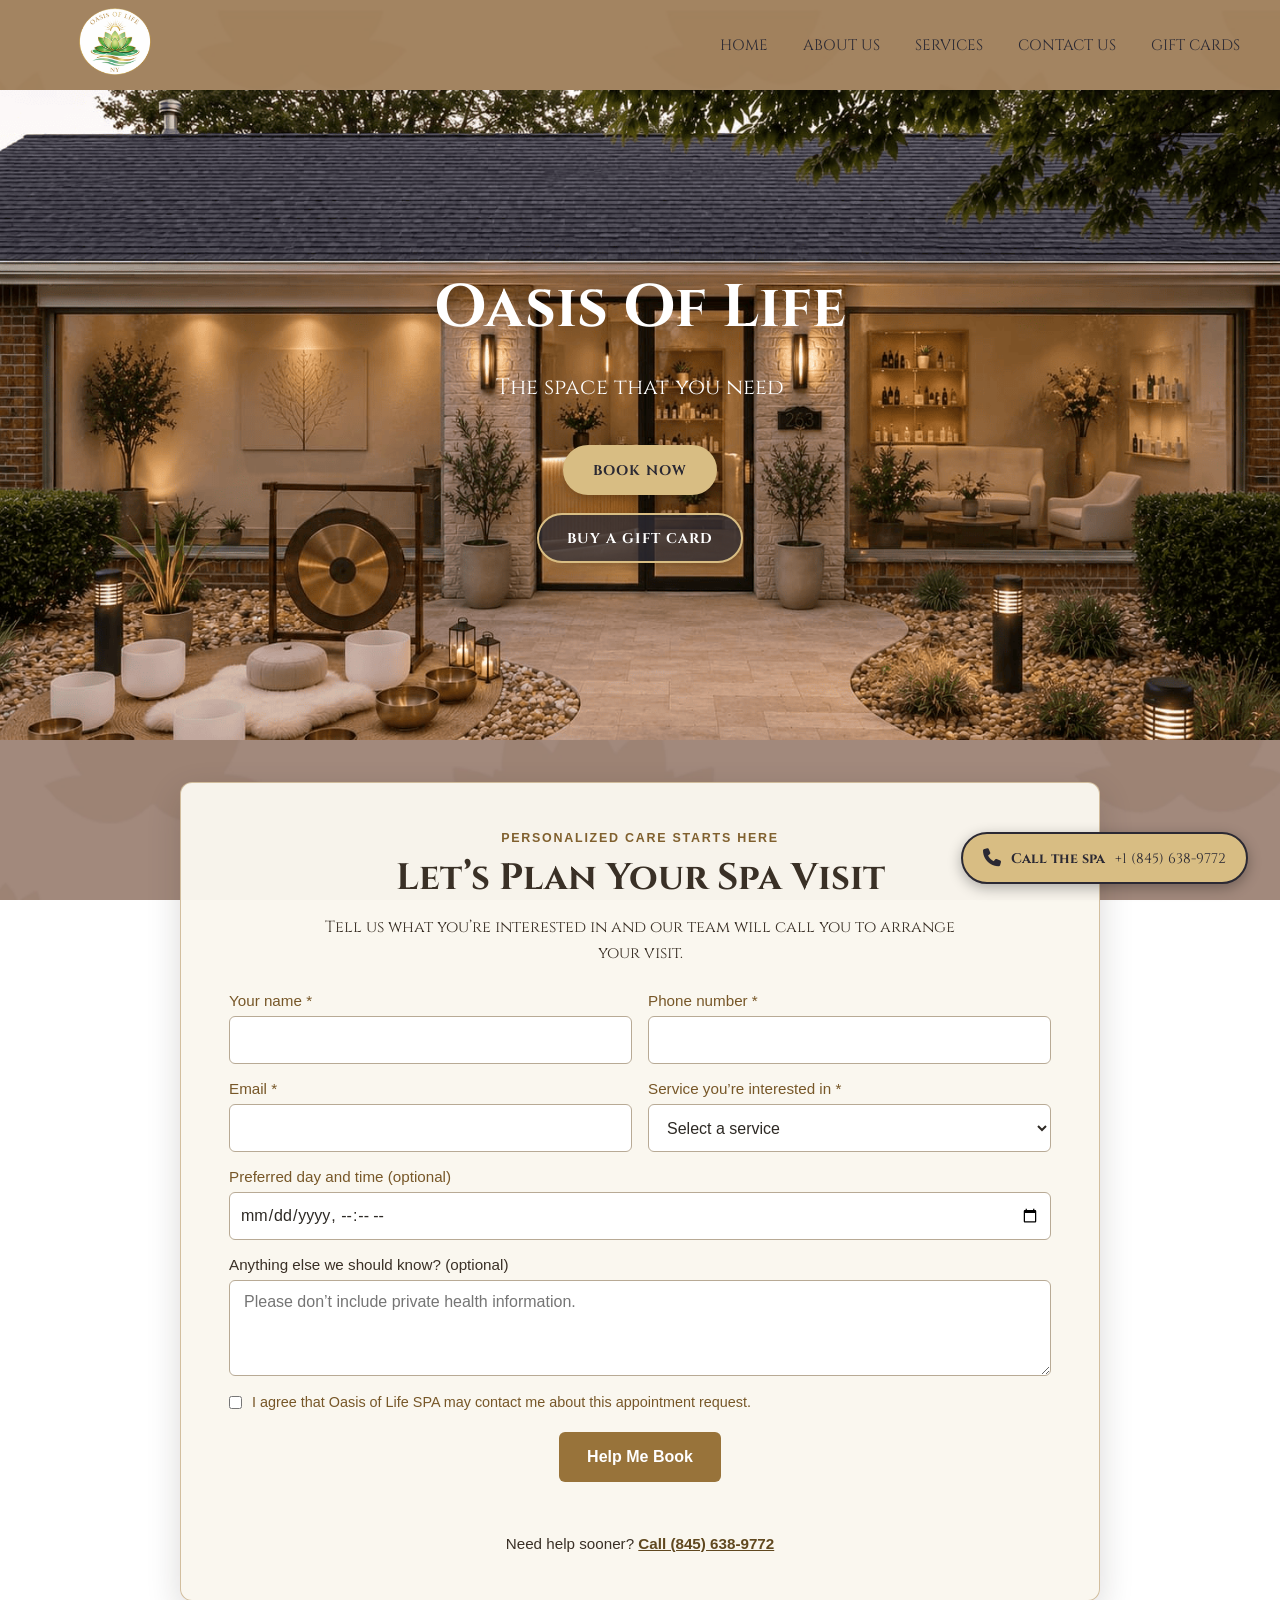
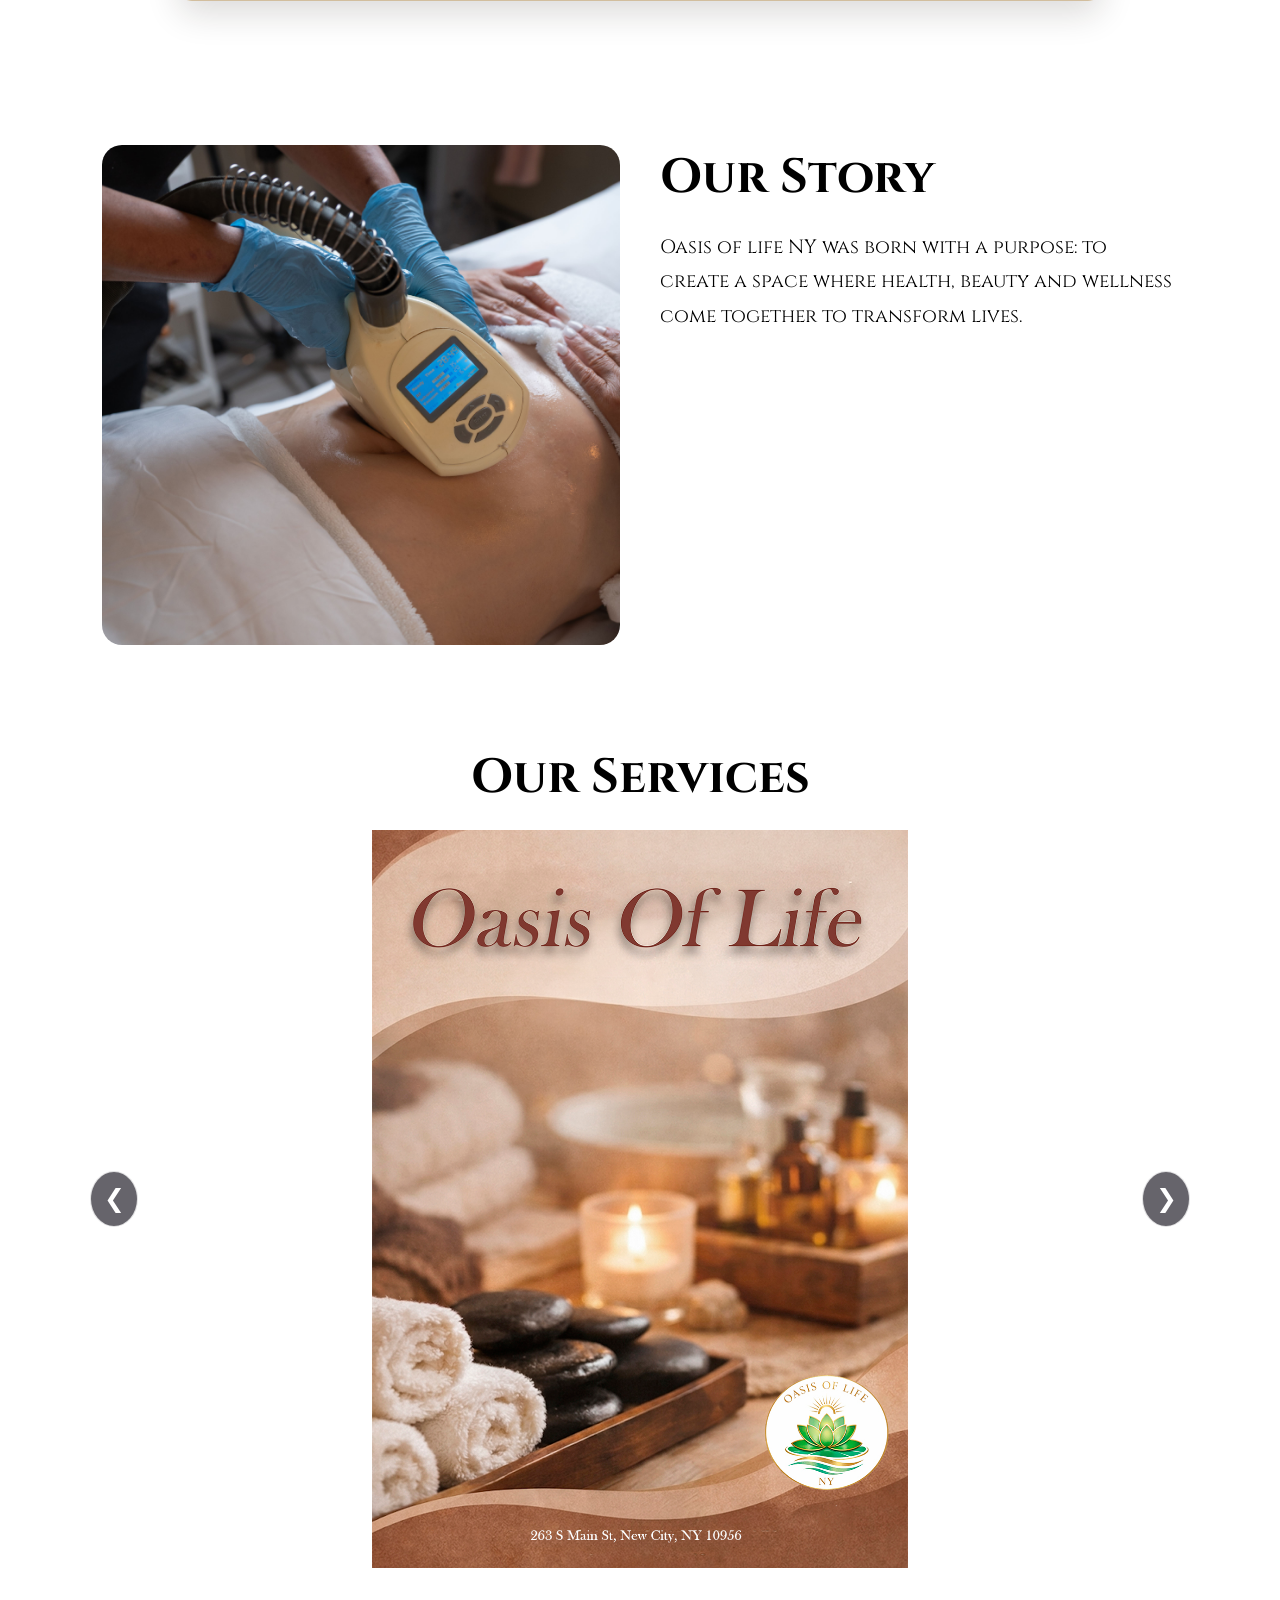
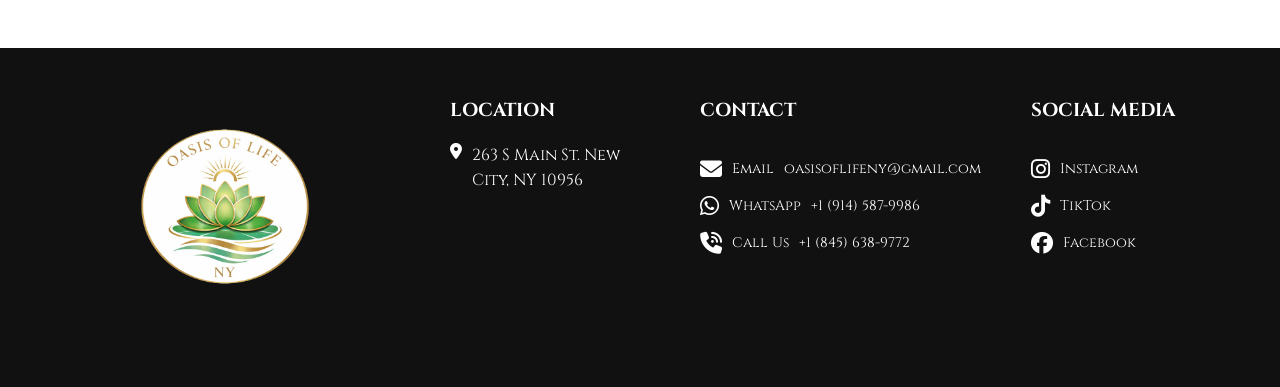
<file: index.html>
<!DOCTYPE html>
<html lang="en">
<head>
    <meta charset="UTF-8">
    <meta name="viewport" content="width=device-width, initial-scale=1.0">
    <meta name="description" content= "Discover Oasis of Life NY in New City. Explore facials, laser hair removal, waxing and relaxing body treatments. Book your appointment today.">
    <link rel="preconnect" href="https://fonts.googleapis.com">
    <link rel="preconnect" href="https://fonts.gstatic.com" crossorigin>
    <link href="https://fonts.googleapis.com/css2?family=Cinzel+Decorative:wght@400;700;900&family=Cinzel:wght@400..900&display=swap" rel="stylesheet">
    <link rel="stylesheet" href="https://cdnjs.cloudflare.com/ajax/libs/font-awesome/6.5.1/css/all.min.css">
    <title>Oasis of life | Spa & Wellness in New City, NY</title>
    <link rel="icon" type="image/png" href="imagenes/Icono.png">
    <link rel="stylesheet" href="css/style.css">
</head>
<body>
    <header>
        <div class="logo">
            <img src="imagenes/logo.png" alt="Logo">
        </div>

        <button class="menu-toggle" aria-label="Open menu">
            <i class="fa-solid fa-bars"></i>
        </button>
        
        <nav>
            <ul>
                <li><a href="#home">Home</a></li>
                <li><a href="#about">About Us</a></li>
                <li><a href="#services">Services</a></li>
                <li><a href="#contact-us">Contact Us</a></li>
                            <li><a href="gift-cards.html">Gift Cards</a></li>
</ul>
        </nav>
    </header>

    <section id="home" class="hero">
        <div class="hero-content">
            <h1>
                Oasis Of Life
            </h1>

            <p>
                The space that you need</p><a class="hero-book-button" href="tel:+18456389772" aria-label="Call Oasis of Life NY to book at +1 (845) 638-9772">BOOK NOW</a>            <a class="hero-book-button hero-gift-card-button" href="gift-cards.html" aria-label="Buy a gift card from Oasis of Life SPA">BUY A GIFT CARD</a>

        </div>
    </section>


        <section id="booking-inquiry" class="booking-inquiry" aria-labelledby="booking-inquiry-title">
            <div class="booking-inquiry-card">
                <p class="booking-eyebrow">PERSONALIZED CARE STARTS HERE</p>
                <h2 id="booking-inquiry-title">Let’s Plan Your Spa Visit</h2>
                <p class="booking-intro">Tell us what you’re interested in and our team will call you to arrange your visit.</p>
                <form id="booking-form" action="https://script.google.com/macros/s/AKfycbzzSPnN64cUdVoT7F3RHR6Ue0Nfb2Lx7tja2oDhNBxeePeKiiqzJhJnuCcOSux8C29QrA/exec" method="post" target="booking-response-frame">
                    <div class="booking-form-grid">
                        <label><span class="booking-label-text">Your name <span class="required-mark">*</span></span><input name="name" autocomplete="name" maxlength="100" required></label>
                        <label><span class="booking-label-text">Phone number <span class="required-mark">*</span></span><input name="phone" type="tel" autocomplete="tel" maxlength="40" required></label>
                        <label><span class="booking-label-text">Email <span class="required-mark">*</span></span><input name="email" type="email" autocomplete="email" maxlength="254" required></label>
                        <label><span class="booking-label-text">Service you’re interested in <span class="required-mark">*</span></span>
                            <select name="service" required>
                                <option value="" selected disabled>Select a service</option>
                                <option>Salmon PDRN Skin Rejuvenation Treatments</option>
                                <option>Emsculpt Body Contouring &amp; Muscle Toning</option>
                                <option>HydraFacial &amp; Deep Facial Cleansing</option>
                                <option>Laser Hair Removal</option>
                                <option>Facial Microneedling</option>
                                                                <option>Chemical Peels</option>
                                <option>Massage</option>
                                <option>Deep Tissue Massage</option>
                                <option>Dark Spot &amp; Hyperpigmentation Treatments</option>
                                <option>HIFU Facial Skin Tightening</option>
                                <option>Laser Facial Rejuvenation</option>
                                <option>Endolift Facial &amp; Body Treatments</option>
                                <option>Exosome Skin Rejuvenation Treatments</option>
                                <option>Dermaplaning</option>
                                <option>Other / Not sure yet</option>
                            </select>
                        </label>
                        <label class="booking-full"><span class="booking-label-text">Preferred day and time (optional)</span><input name="preferredTime" type="datetime-local"></label>
                        <label class="booking-full">Anything else we should know? (optional)<textarea name="note" rows="3" maxlength="500" placeholder="Please don’t include private health information."></textarea></label>
                    </div>
                    <label class="booking-honeypot" aria-hidden="true">Leave this field empty<input name="website" tabindex="-1" autocomplete="off"></label>
                    <label class="booking-consent"><input type="checkbox" name="consent" value="yes" required><span>I agree that Oasis of Life SPA may contact me about this appointment request.</span></label>
                    <button class="booking-submit" type="submit">Help Me Book</button>
                    <p id="booking-form-status" class="booking-form-status" role="status" aria-live="polite"></p>
                </form>
                <iframe name="booking-response-frame" title="Form submission response" class="booking-response-frame"></iframe>
                <p class="booking-call-alternative">Need help sooner? <a href="tel:+18456389772">Call (845) 638-9772</a></p>
            </div>
        </section>

    <section id="about" class="about-section">

        <div class="slider">

            <img src="imagenes/about_carrucel_1.jpg" class="about-slide active">
            <img src="imagenes/about_carrucel_2.jpg" class="about-slide">
            <img src="imagenes/about_carrucel_3.jpg" class="about-slide">
            <img src="imagenes/about_carrucel_4.jpg" class="about-slide">

        </div>


        <div class="content">


            <div class="text-slide active">

                <h2>Our Story</h2>

                <p>
                   Oasis of life NY was born with a purpose:
                   to create a space where health, beauty and 
                   wellness come together to transform lives.
                </p>

            </div>


            <div class="text-slide">

                <h2>More Than A Spa</h2>

                <p>
                    We believe true wellness goes beyond
                    aesthetics. Here you will find a place to relax,
                    restore your balance, and reconncect with yourself.
                </p>

            </div>


            <div class="text-slide">

                <h2>A Comprehensive 
                    Experience
                </h2>

                <p>
                    We combine cutting-edge technology, aesthetic
                    medicine, advanced treatments,holistic therapies,
                    and personalized programs to care for you in a 
                    complete way 
                </p>

            </div>


            <div class="text-slide">

                <h2>Our Philosophy</h2>

                <p>
                    At Oasis Of Life NY, we believe that true beauty
                    begins from within. Our mission is to help you look
                    better, fell better, and live better byeproviding you 
                    with a holistic wellness esperience
                </p>

            </div>


        </div>

    </section>

    <section id="services" class="services">
        <h2>
            Our Services
        </h2>

    <div class="carousel">

        <button class="prev">&#10094;</button>

        <div class="carousel-container">

            <img src="imagenes/PORTADA.jpg" class="slide active" alt="service 1">

            <img src="imagenes/WAX 1.jpg" class="slide" alt="service 2">

            <img src="imagenes/WAX 2.jpg" class="slide" alt="service 3">

            <img src="imagenes/WAX Y LASER.jpg" class="slide" alt="service 4">
            
            <img src="imagenes/LASER.jpg" class="slide" alt="service 5">
            
            <img src="imagenes/FACIAL 1.jpg" class="slide" alt="service 6">
            
            <img src="imagenes/FACIAL ADD-ONS.jpg" class="slide" alt="service 7">
            
            <img src="imagenes/BODY RELAX.jpg" class="slide" alt="service 8">
            
            <img src="imagenes/MESA DE TRABAJO 1.jpg" class="slide" alt="service 9">
            
            <img src="imagenes/MESA DE TRABAJO 2.jpg" class="slide" alt="service 10">

            <img src="imagenes/MESA DE TRABAJO 3.jpg" class="slide" alt="service 11">

        </div>

        <button class="next">&#10095;</button>

    </div>

    </section>

    <footer id="contact-us">

        <div class="footer-container">

            <div class="footer-logo">
                
                <img src="imagenes/logo.png" alt="Logo">
                
            </div>
            
            <div class="location">

                <h3>
                    Location
                </h3>

                <a href="https://maps.app.goo.gl/sRsvcYVqg3XpSc7j7?g_st=aw" target="_blank">

                    <i class="fa-solid fa-location-dot"></i>

                    <p>
                        263 S Main St. New City, NY 10956
                    </p>

                </a>

            </div>
            
            <div class="contact">
                
                <h3>
                    contact
                </h3>
                
                <a href="mailto:oasisoflifeny@gmail.com">

                    <i class="fa-solid fa-envelope"></i>
                    Email

                    <div>
                            
                        <span>oasisoflifeny@gmail.com</span>

                    </div>
                    
                </a>

                <a href="https://wa.me/19145879986?text=Hola,%20quisiera%20más%20información."target="_blank">
                    
                    <i class="fa-brands fa-whatsapp"></i>
                    WhatsApp

                    <div> 

                        <span>+1 (914) 587-9986</span>

                    </div>
                    
                </a>

                <a href="tel:+18456389772">

                    <i class="fa-solid fa-phone-volume"></i>
                    Call Us

                    <div>

                        <span>+1 (845) 638-9772</span>

                    </div>

                </a>
                     
            </div>
            
            <div class="social-links">
                
                <h3>
                    Social Media
                </h3>
                
                <a href="https://www.instagram.com/oasisoflifeny" target="_blank">
                    <i class="fa-brands fa-instagram"></i>
                    Instagram
                </a>
                
                <a href="https://www.tiktok.com/@oasisoflifeny" target="_blank">
                    <i class="fa-brands fa-tiktok"></i>
                    TikTok
                </a>
                
                <a href="https://www.facebook.com/oasisoflifeny" target="_blank">
                    <i class="fa-brands fa-facebook"></i>
                    Facebook
                </a>
                
            </div>

        </div>

    </footer>
        
        <a class="call-button" href="tel:+18456389772" aria-label="Call Oasis of Life NY at +1 (845) 638-9772"><i class="fa-solid fa-phone" aria-hidden="true"></i><span>Call the spa</span><span class="call-button-number" aria-hidden="true">+1 (845) 638-9772</span></a><script src="js/script.js"></script>
</body>
</html>
</file>
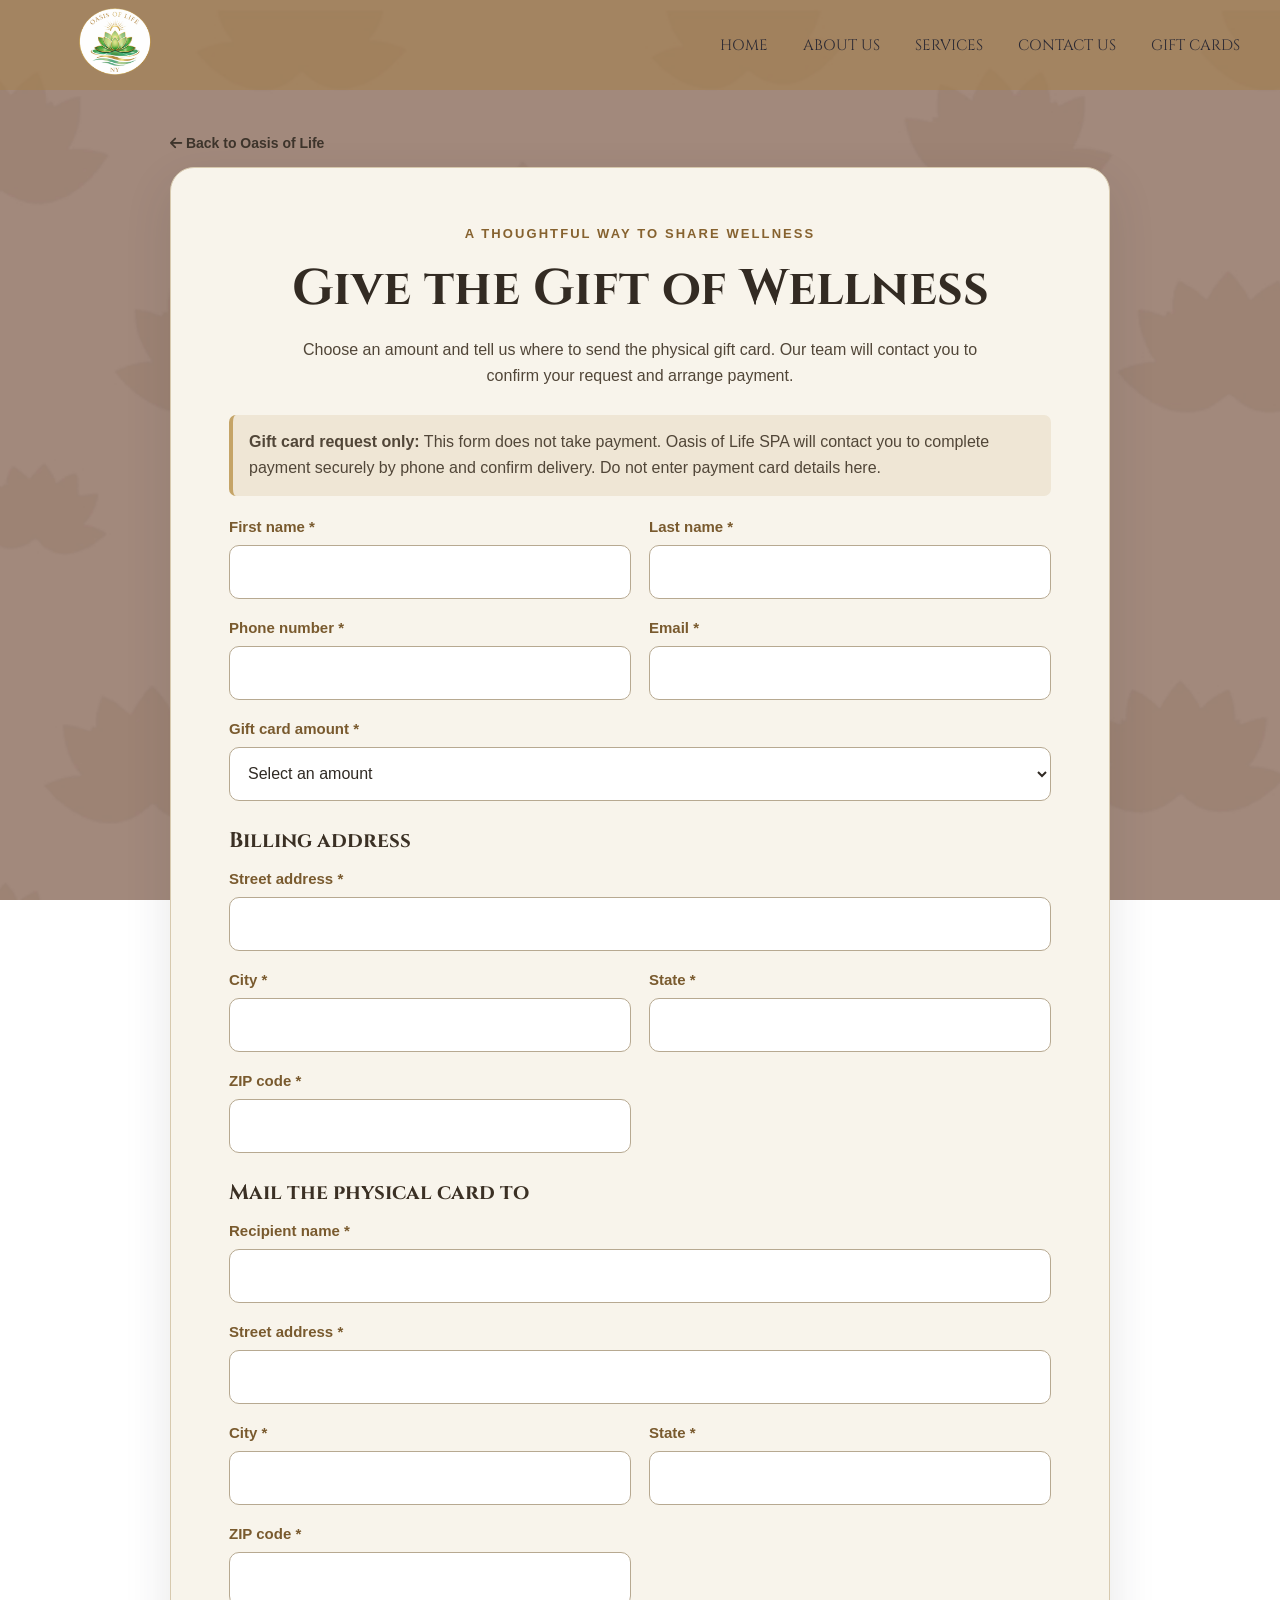
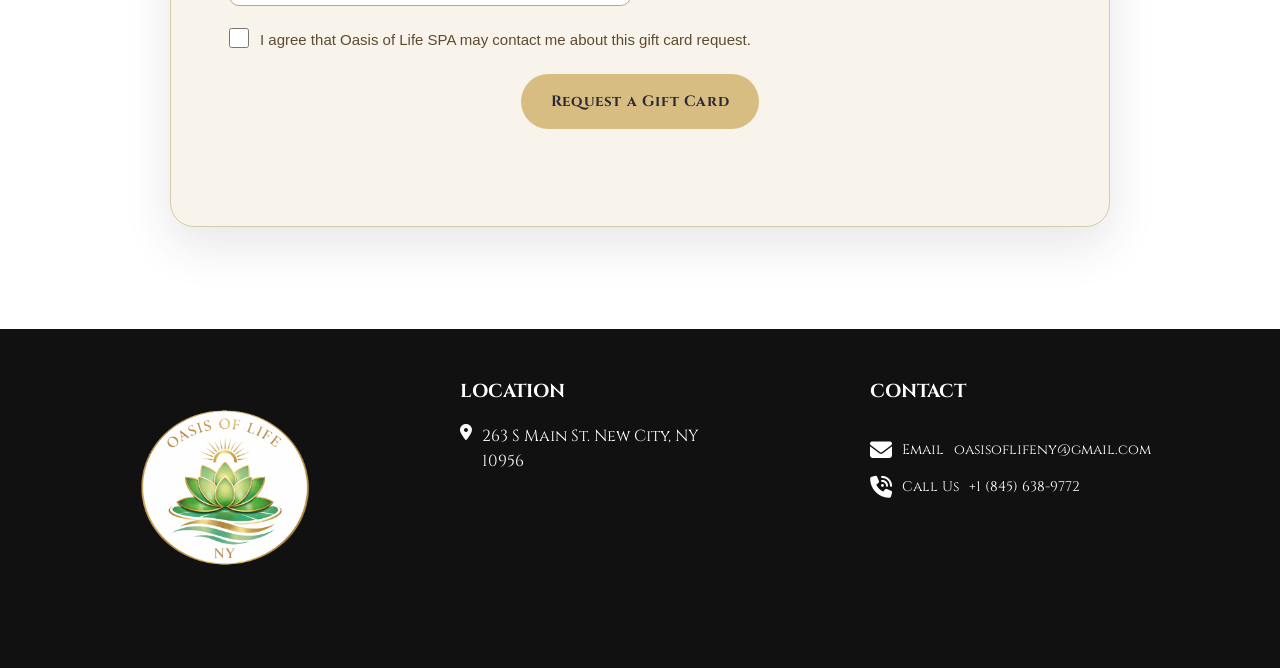
<file: gift-cards.html>
<!doctype html>
<html lang="en"><head><meta charset="utf-8"><meta name="viewport" content="width=device-width,initial-scale=1"><meta name="description" content="Request a physical Oasis of Life SPA gift card."><link rel="preconnect" href="https://fonts.googleapis.com"><link rel="preconnect" href="https://fonts.gstatic.com" crossorigin><link href="https://fonts.googleapis.com/css2?family=Cinzel:wght@400;600;700&display=swap" rel="stylesheet"><link rel="stylesheet" href="https://cdnjs.cloudflare.com/ajax/libs/font-awesome/6.5.1/css/all.min.css"><link rel="icon" href="imagenes/Icono.png"><link rel="stylesheet" href="css/style.css"><title>Oasis of Life SPA Gift Cards</title><style>
.gift-wrap{max-width:980px;margin:42px auto;padding:0 20px 60px}.gift-card{background:#f8f4eb;border:1px solid #d7c9ae;border-radius:24px;padding:clamp(25px,5vw,58px);box-shadow:0 18px 48px #2b29331e}.gift-card h1{text-align:center;color:#332b23;font-size:clamp(32px,5vw,50px);margin:14px 0}.gift-eyebrow{text-align:center;color:#86622f;font:700 13px Arial;letter-spacing:.16em}.gift-intro,.gift-warning{font:16px/1.65 Arial;color:#514638}.gift-intro{text-align:center;max-width:680px;margin:0 auto 25px}.gift-warning{background:#efe6d5;border-left:4px solid #c5a467;border-radius:7px;padding:14px 16px;margin:20px 0}.gift-grid{display:grid;grid-template-columns:repeat(2,minmax(0,1fr));gap:18px}.gift-grid h2{grid-column:1/-1;font-size:21px;color:#3b3024;margin:8px 0 -5px}.gift-field{display:grid;gap:8px;min-width:0;color:#795a2e;font:600 15px/1.4 Arial}.gift-field.full{grid-column:1/-1}.gift-field input,.gift-field select{width:100%;min-width:0;min-height:54px;padding:12px 14px;border:1.5px solid #b7a991;border-radius:10px;background:white;color:#302a24;font:16px Arial}.gift-field input:focus,.gift-field select:focus{outline:3px solid #c5a46766;border-color:#8d6a36}.gift-consent{display:flex;gap:11px;align-items:flex-start;margin:22px 0;color:#5d4a31;font:15px/1.6 Arial}.gift-consent input{width:20px;height:20px;flex:0 0 auto;accent-color:#8d6a36}.gift-submit{display:block;margin:0 auto;min-height:55px;padding:13px 30px;border:0;border-radius:999px;background:#d8bd83;color:#2b2933;font:700 15px Cinzel,serif;cursor:pointer;letter-spacing:.04em}.gift-submit:disabled{opacity:.7}.gift-status{text-align:center;min-height:24px;color:#3e5b39;font:15px Arial;margin-top:15px}.gift-response{position:absolute;width:1px;height:1px;border:0;clip-path:inset(50%)}.gift-back{display:inline-block;margin:0 0 16px;color:#3d342b;font:600 14px Arial;text-decoration:none}@media(max-width:640px){.gift-wrap{margin:20px auto;padding:0 14px 40px}.gift-card{padding:24px 17px;border-radius:17px}.gift-grid{grid-template-columns:1fr}.gift-grid h2,.gift-field.full{grid-column:auto}.gift-card h1{font-size:32px}.gift-submit{width:100%}}
</style></head><body>
<header><div class="logo"><a href="index.html#home"><img src="imagenes/logo.png" alt="Oasis of Life SPA"></a></div><button class="menu-toggle" aria-label="Open menu"><i class="fa-solid fa-bars"></i></button><nav><ul><li><a href="index.html#home">Home</a></li><li><a href="index.html#about">About Us</a></li><li><a href="index.html#services">Services</a></li><li><a href="index.html#contact-us">Contact Us</a></li><li><a href="gift-cards.html" aria-current="page">Gift Cards</a></li></ul></nav></header>
<main class="gift-wrap"><a class="gift-back" href="index.html"><i class="fa-solid fa-arrow-left"></i> Back to Oasis of Life</a><section class="gift-card"><p class="gift-eyebrow">A THOUGHTFUL WAY TO SHARE WELLNESS</p><h1>Give the Gift of Wellness</h1><p class="gift-intro">Choose an amount and tell us where to send the physical gift card. Our team will contact you to confirm your request and arrange payment.</p><p class="gift-warning"><strong>Gift card request only:</strong> This form does not take payment. Oasis of Life SPA will contact you to complete payment securely by phone and confirm delivery. Do not enter payment card details here.</p>
<form id="gift-form" action="https://script.google.com/macros/s/AKfycbzzSPnN64cUdVoT7F3RHR6Ue0Nfb2Lx7tja2oDhNBxeePeKiiqzJhJnuCcOSux8C29QrA/exec" method="post" target="gift-response-frame"><input type="hidden" name="name" id="buyer-name"><input type="hidden" name="service" value="Other / Not sure yet"><input type="hidden" name="preferredTime" value=""><textarea hidden name="note" id="gift-note"></textarea><div class="gift-grid">
<label class="gift-field">First name *<input id="first-name" autocomplete="given-name" maxlength="50" required></label><label class="gift-field">Last name *<input id="last-name" autocomplete="family-name" maxlength="50" required></label><label class="gift-field">Phone number *<input name="phone" type="tel" autocomplete="tel" maxlength="40" required></label><label class="gift-field">Email *<input name="email" type="email" autocomplete="email" maxlength="254" required></label><label class="gift-field full">Gift card amount *<select id="amount" required><option value="" selected disabled>Select an amount</option><option>$50</option><option>$100</option><option>$150</option><option>$200</option><option>$300</option><option>$500</option></select></label>
<h2>Billing address</h2><label class="gift-field full">Street address *<input id="bill-street" autocomplete="billing street-address" maxlength="120" required></label><label class="gift-field">City *<input id="bill-city" autocomplete="billing address-level2" maxlength="60" required></label><label class="gift-field">State *<input id="bill-state" autocomplete="billing address-level1" maxlength="40" required></label><label class="gift-field">ZIP code *<input id="bill-zip" autocomplete="billing postal-code" maxlength="15" required></label>
<h2>Mail the physical card to</h2><label class="gift-field full">Recipient name *<input id="recipient" maxlength="100" required></label><label class="gift-field full">Street address *<input id="ship-street" autocomplete="shipping street-address" maxlength="120" required></label><label class="gift-field">City *<input id="ship-city" autocomplete="shipping address-level2" maxlength="60" required></label><label class="gift-field">State *<input id="ship-state" autocomplete="shipping address-level1" maxlength="40" required></label><label class="gift-field">ZIP code *<input id="ship-zip" autocomplete="shipping postal-code" maxlength="15" required></label></div><label class="gift-consent"><input type="checkbox" name="consent" value="yes" required><span>I agree that Oasis of Life SPA may contact me about this gift card request.</span></label><label aria-hidden="true" style="position:absolute;left:-10000px">Leave empty<input name="website" tabindex="-1" autocomplete="off"></label><button class="gift-submit" type="submit">Request a Gift Card</button><p id="gift-status" class="gift-status" role="status" aria-live="polite"></p></form><iframe name="gift-response-frame" title="Gift card request response" class="gift-response"></iframe></section></main>
<footer><div class="footer-container"><div class="footer-logo"><a href="index.html"><img src="imagenes/logo.png" alt="Oasis of Life SPA"></a></div><div class="location"><h3>Location</h3><a href="https://maps.app.goo.gl/sRsvcYVqg3XpSc7j7?g_st=aw" target="_blank" rel="noopener"><i class="fa-solid fa-location-dot"></i><p>263 S Main St. New City, NY 10956</p></a></div><div class="contact"><h3>Contact</h3><a href="mailto:oasisoflifeny@gmail.com"><i class="fa-solid fa-envelope"></i> Email<div><span>oasisoflifeny@gmail.com</span></div></a><a href="tel:+18456389772"><i class="fa-solid fa-phone-volume"></i> Call Us<div><span>+1 (845) 638-9772</span></div></a></div></div></footer>
<script>
const f=document.getElementById('gift-form'), statusText=document.getElementById('gift-status'), btn=f.querySelector('button[type="submit"]'), frame=document.querySelector('iframe[name="gift-response-frame"]');let sent=false;
f.addEventListener('submit',()=>{document.getElementById('buyer-name').value=document.getElementById('first-name').value.trim()+' '+document.getElementById('last-name').value.trim();document.getElementById('gift-note').value=['GIFT CARD REQUEST','Amount: '+document.getElementById('amount').value,'Billing: '+document.getElementById('bill-street').value.trim()+', '+document.getElementById('bill-city').value.trim()+', '+document.getElementById('bill-state').value.trim()+' '+document.getElementById('bill-zip').value.trim(),'Mail card to: '+document.getElementById('recipient').value.trim()+', '+document.getElementById('ship-street').value.trim()+', '+document.getElementById('ship-city').value.trim()+', '+document.getElementById('ship-state').value.trim()+' '+document.getElementById('ship-zip').value.trim()].join(String.fromCharCode(10));sent=true;statusText.textContent='Sending your request…';btn.disabled=true;btn.textContent='Sending…';window.setTimeout(()=>{if(sent){statusText.textContent='If you do not see confirmation, call (845) 638-9772.';btn.disabled=false;btn.textContent='Request a Gift Card';sent=false;}},12000);});
window.addEventListener('message',e=>{if(!frame||e.source!==frame.contentWindow)return;if(e.origin!=='https://script.google.com'&&!e.origin.endsWith('.googleusercontent.com'))return;const r=e.data;if(!sent||!r||r.type!=='oasis-booking-result')return;statusText.textContent=r.success?'Your gift card request was received. Our team will contact you to complete payment and confirm delivery.':r.message;btn.disabled=false;btn.textContent='Request a Gift Card';if(r.success)f.reset();sent=false;});
</script></body></html>
</file>
<file: css/style.css>
*{
    margin: 0;
    padding: 0;
    box-sizing: border-box;
}

html{
    scroll-behavior: smooth;
}

body{
    background-image: url("../imagenes/fondo_pagina.jpg");
    background-repeat: no-repeat;
    background-position: center;
    background-size: cover;
    background-attachment: fixed;
    font-family: "Cinzel", serif;
}

header{
    height: 90px;
    display: flex;
    justify-content: space-between;
    align-items: center;
    padding: 0 40px;
    background: rgba(165, 128, 70, 0.50);
}

.logo img{
    width:150px;
    height:auto;
    display:block;
}

.menu-toggle{
    display: none;
    background: none;
    border: none;
    color: #2B2933;
    font-size: 28px;
    cursor: pointer;
}

nav ul{
    display: flex;
    list-style: none;
    gap: 35px;
}

nav a{
    text-decoration: none;
    color: #2B2933;
    font-size: 15px;
    text-transform: uppercase;
    transition: .3s;
}

section{
    padding: 60px 0;
}

.hero{
    height: 650px;
    display: flex;
    justify-content: center;
    align-items: center;
    background-image:url("../imagenes/fachada.png");
    background-size: cover;
    background-position: center;
}

.hero-content{
    width: 500px;
    text-align: center;
}

.hero h1{
    font-size: 60px;
    color: #fff;
}

.hero p{
    font-size: 22px;
    margin: 25px;
    color: #fff;
    text-align: center;
}

.hero-book-button{display:inline-flex;align-items:center;justify-content:center;min-height:50px;margin-top:18px;padding:12px 28px;border:2px solid #d8bd83;border-radius:999px;background:#d8bd83;color:#2B2933;box-shadow:0 4px 14px rgba(0,0,0,.3);font-size:14px;font-weight:700;letter-spacing:.08em;text-decoration:none;transition:background-color .2s ease,transform .2s ease,box-shadow .2s ease}.hero-book-button:hover{background:#ead8ac;box-shadow:0 6px 18px rgba(0,0,0,.35);transform:translateY(-2px)}.hero-book-button:focus-visible{outline:3px solid #fff;outline-offset:4px}@media(prefers-reduced-motion:reduce){.hero-book-button{transition:none}.hero-book-button:hover{transform:none}}.about{
    padding:80px;
    text-align:center;
    background:transparent;
}


.about h2{
    font-size:40px;
    margin-bottom:20px;
}

.about-section{
    width:100%;
    min-height:100vh;
    display:flex;
    align-items:center;
    justify-content:center;
    padding:80px 8%;
    gap:40px;
}

.slider, .content{
    width:50%;
}

.slider{
    position:relative;
    height:500px;
    overflow:hidden;
    border-radius:20px;
}

.about-slide{
    position:absolute;
    width:100%;
    height:100%;
    object-fit:cover;
    opacity:0;
    transition:opacity 1s ease;
}

.about-slide.active{
    opacity:1;
}

.content{
    position:relative;
    min-height:500px;
    display:flex;
    align-items:center;
}

.text-slide{
    position: absolute;
    top: 0;
    left: 0;
    width: 100%;
    opacity: 0;
    transition: opacity 1s ease;
}

.text-slide.active{
    opacity: 1;
}

.content h2{
    font-size:3rem;
    margin-bottom:20px;
}

.content p{
    font-size:1.2rem;
    line-height:1.8;
}

.services{
    padding:80px;
    text-align:center;
}


.carousel{
    display:flex;
    justify-content:center;
    align-items:center;
    gap:20px;
}

.services h2{
    font-size:3rem;
    margin-bottom:20px;
}

.carousel-container{
    width: 700px;
    height: 650px;
    overflow:hidden;
    position: relative;
}

.slide{
    width:100%;
    height:100%;
    object-fit:contain;
    position: absolute;
    top: 0;
    left: 0;
    opacity:0;
    transition: opacity 1.5s ease;
}

.slide.active{
    opacity: 1;
}

button{
    padding:10px 20px;
    font-size:25px;
    cursor:pointer;
    border-radius: 25%;
}

footer{
    background:#111;
    color:white;
    padding:50px;
}

.footer-container{
    max-width: 1400px;
    margin: auto;
    display: flex;
    justify-content: space-between;
    align-items: flex-start;
    gap: 50px;
}

.footer-container > div{
    flex:1;
}

footer img{
    width:350px;
}

footer h3{
    margin-bottom: 20px;
    text-transform: uppercase;
}

footer p{
    max-width: 250px;
    line-height: 1.6;
}

.location a{
    display: flex;
    align-items: flex-start;
    gap: 10px;
    color: white;
    text-decoration: none;
    transition: .3s;
}

.location a:hover{
    transform: translateX(8px);
}

.contact,
.social-links{
    display: flex;
    flex-direction: column;
    gap: 15px;
}

.contact a,
.social-links a{
    display: flex;
    align-items: center;
    gap: 10px;
    color: white;
    text-decoration: none;
    font-size: 14px;
    transition: .3s;
}

.contact i,
.social-links i{
    font-size: 22px;
}

.contact a:hover,
.social-links a:hover{
    transform: translateX(8px);
}

.call-button{position:fixed;right:clamp(16px,3vw,32px);bottom:max(16px,env(safe-area-inset-bottom));z-index:1100;display:inline-flex;align-items:center;justify-content:center;gap:10px;min-height:52px;padding:12px 20px;border:2px solid #2B2933;border-radius:999px;background:#d8bd83;color:#2B2933;box-shadow:0 4px 14px rgba(0,0,0,.3);font-size:14px;font-weight:700;text-decoration:none;transition:background-color .2s ease,transform .2s ease,box-shadow .2s ease}.call-button:hover{background:#ead8ac;box-shadow:0 6px 18px rgba(0,0,0,.35);transform:translateY(-2px)}.call-button:focus-visible{outline:3px solid #fff;outline-offset:4px}.call-button i{font-size:18px}.call-button-number{font-weight:400}@media(prefers-reduced-motion:reduce){.call-button{transition:none}.call-button:hover{transform:none}}@media(max-width:768px){.call-button{right:16px;min-height:48px;padding:11px 16px;font-size:13px}.call-button-number{display:none}}@media (max-width: 768px){

    header{
        height: 80px;
        padding: 0 20px;
        position: relative;
    }

    .logo img{
        width: 120px;
    }

    .menu-toggle{
        display: block;
        z-index: 1001;
    }

    nav{
    position: absolute;
    top: 80px;
    left: 0;
    width: 100%;
    background: rgba(165, 128, 70, 0.95);

    max-height: 0;
    overflow: hidden;

    opacity: 0;
    transform: translateY(-10px);

    transition:
        max-height 0.4s ease,
        opacity 0.3s ease,
        transform 0.4s ease;

    z-index: 1000;
    }

    nav.active{
        max-height: 300px;
        opacity: 1;
        transform: translateY(0);
    }

    nav ul{
        flex-direction: column;
        gap: 0;
        align-items: center;
        padding: 20px 0;
    }

    nav li{
        opacity: 0;
        transform: translateY(-10px);
        transition: opacity 0.3s ease, transform 0.3s ease;
    }

    nav.active li{
        opacity: 1;
        transform: translateY(0);
    }

    nav.active li:nth-child(1){
    transition-delay: 0.05s;
    }

    nav.active li:nth-child(2){
        transition-delay: 0.10s;
    }

    nav.active li:nth-child(3){
        transition-delay: 0.15s;
    }

    nav.active li:nth-child(4){
        transition-delay: 0.20s;
    }

    nav a{
        display: block;
        padding: 15px;
        font-size: 16px;
    }

    .hero{
    height: 500px;
    padding: 20px;
    background-position: center;
    }

    .hero h1{
        font-size: 40px;
        text-align: center;
    }

    .hero p{
        font-size: 18px;
        margin: 15px 0 0;
    }

    .hero-content{
        width: 100%;
    }

    .about-section{
    flex-direction: column;
    min-height: auto;
    padding: 60px 20px;
    gap: 30px;
    }

    .slider,
    .content{
    width: 100%;
    }

    .slider{
    height:400px;
    }

    .content{
    min-height: 300px;
    }

    .content h2{
        font-size: 2.2rem;
        margin-bottom: 15px;
    }

    .content p{
        font-size: 1rem;
        line-height: 1.7;
    }

    .services{
        padding: 60px 20px;
    }

    .services h2{
        font-size: 2.2rem;
        margin-bottom: 30px;
    }

    .carousel{
        width: 100%;
        gap: 10px;
    }

    .carousel-container{
        width: 100%;
        max-width: 700px;
        height: 450px;
    }

    .carousel button{
        padding: 8px 12px;
        font-size: 20px;
    }

    footer{
    padding: 50px 20px;
    }

    .footer-container{
        flex-direction: column;
        align-items: center;
        text-align: center;
        gap: 40px;
    }

    .footer-container > div{
        width: 100%;
    }

    .footer-logo img{
        width: 250px;
    }

    footer h3{
        margin-bottom: 15px;
    }

    footer p{
        max-width: none;
    }

    .location a{
        justify-content: center;
    }

    .contact,
    .social-links{
        align-items: center;
    }

    .contact a,
    .social-links a{
        justify-content: center;
    }

}

@media (max-width: 480px){

    header{
        height: 75px;
        padding: 0 15px;
    }

    .logo img{
        width: 105px;
    }

    .menu-toggle{
        font-size: 25px;
        padding: 8px 12px;
    }

    nav{
        top: 75px;

        max-height: 0;
        opacity: 0;
        transform: translateY(-10px);

        transition:
            max-height 0.4s ease,
            opacity 0.3s ease,
            transform 0.4s ease;
    }

    nav.active{
        max-height: 300px;
        opacity: 1;
        transform: translateY(0);
    }

    nav ul{
        padding: 15px 0;
    }

    nav li{
        opacity: 0;
        transform: translateY(-10px);
        transition:
            opacity 0.3s ease,
            transform 0.3s ease;
    }

    nav.active li{
        opacity: 1;
        transform: translateY(0);
    }

    nav.active li:nth-child(1){
        transition-delay: 0.05s;
    }

    nav.active li:nth-child(2){
        transition-delay: 0.10s;
    }

    nav.active li:nth-child(3){
        transition-delay: 0.15s;
    }

    nav.active li:nth-child(4){
        transition-delay: 0.20s;
    }

    nav a{
        padding: 13px;
        font-size: 14px;
    }

    .hero{
        height: 450px;
        padding: 15px;
        background-position: center;
    }

    .hero-content{
        width: 100%;
    }

    .hero h1{
        font-size: 34px;
        line-height: 1.2;
    }

    .hero p{
        font-size: 16px;
        margin-top: 12px;
    }

    .about-section{
        padding: 50px 15px;
        gap: 25px;
    }

    .slider{
        height: 350px;
        border-radius: 15px;
    }

    .content{
        min-height: 280px;
    }

    .content h2{
        font-size: 1.9rem;
        line-height: 1.3;
        margin-bottom: 15px;
    }

    .content p{
        font-size: 0.95rem;
        line-height: 1.7;
    }

    .services{
        padding: 50px 15px;
    }

    .services h2{
        font-size: 1.9rem;
        line-height: 1.3;
        margin-bottom: 25px;
    }

    .carousel{
        gap: 5px;
    }

    .carousel-container{
        width: 100%;
        height: 380px;
    }

    .carousel button{
        padding: 6px 9px;
        font-size: 18px;
    }

    footer{
        padding: 40px 15px;
    }

    .footer-container{
        gap: 35px;
    }

    .footer-logo img{
        width: 220px;
    }

    footer h3{
        font-size: 1rem;
        margin-bottom: 12px;
    }

    footer p{
        font-size: 0.9rem;
        line-height: 1.5;
    }

    .contact a,
    .social-links a{
        font-size: 13px;
    }

    .contact i,
    .social-links i{
        font-size: 20px;
    }

}


/* Booking request form below the hero call to action */
.booking-request {
  width: min(920px, calc(100% - 40px));
  margin: 48px auto 72px;
  padding: clamp(26px, 5vw, 52px);
  color: #3a3026;
  background: rgba(250, 247, 239, 0.96);
  border: 1px solid rgba(165, 128, 70, 0.48);
  border-radius: 12px;
  box-shadow: 0 12px 34px rgba(31, 24, 17, 0.16);
}
.booking-request h2 { margin: 0 0 12px; text-align: center; font-size: clamp(1.6rem, 3vw, 2.25rem); }
.booking-request > p { max-width: 650px; margin: 0 auto 26px; text-align: center; line-height: 1.6; }
.booking-request-form { display: grid; grid-template-columns: repeat(2, minmax(0, 1fr)); gap: 16px; }
.booking-field { display: flex; flex-direction: column; gap: 7px; font-family: Arial, sans-serif; font-size: 0.95rem; }
.booking-field-full { grid-column: 1 / -1; }
.booking-field input, .booking-field select, .booking-field textarea {
  width: 100%; min-height: 48px; padding: 12px 14px; color: #2d2924; background: #fff;
  border: 1px solid #b8aa95; border-radius: 6px; font: inherit;
}
.booking-field textarea { min-height: 96px; resize: vertical; }
.booking-consent { grid-column: 1 / -1; display: flex; align-items: flex-start; gap: 10px; font: 0.9rem/1.5 Arial, sans-serif; }
.booking-consent input { margin-top: 4px; }
.booking-submit { grid-column: 1 / -1; justify-self: center; min-height: 50px; padding: 12px 28px; color: #fff; background: #98733a; border: 0; border-radius: 6px; font: 600 1rem Arial, sans-serif; cursor: pointer; }
.booking-submit:hover { background: #785a2e; }
.booking-submit:disabled { opacity: .65; cursor: wait; }
#booking-form-status { grid-column: 1 / -1; min-height: 1.5em; text-align: center; font: 0.95rem/1.5 Arial, sans-serif; }
.booking-call-fallback { display: block; margin-top: 10px; text-align: center; font: 0.95rem Arial, sans-serif; }
.booking-honeypot { position: absolute; left: -10000px; width: 1px; height: 1px; overflow: hidden; }
@media (max-width: 640px) {
  .booking-request { width: calc(100% - 24px); margin: 32px auto 48px; padding: 24px 18px; }
  .booking-request-form { grid-template-columns: 1fr; }
  .booking-field-full, .booking-consent, .booking-submit, #booking-form-status { grid-column: 1; }
}


/* Match the appointment form markup */
.booking-inquiry { width: 100%; padding: 42px 20px 64px; }
.booking-inquiry-card { width: min(920px, 100%); margin: 0 auto; padding: clamp(24px, 5vw, 48px); color: #3a3026; background: rgba(250,247,239,.97); border: 1px solid rgba(165,128,70,.48); border-radius: 12px; box-shadow: 0 12px 34px rgba(31,24,17,.16); }
.booking-eyebrow { margin: 0 0 8px; color: #80602e; text-align: center; font: 700 .78rem Arial,sans-serif; letter-spacing: .14em; }
#booking-inquiry-title { margin: 0 0 12px; text-align: center; font-size: clamp(1.7rem,3vw,2.3rem); }
.booking-intro { max-width: 650px; margin: 0 auto 26px; text-align: center; line-height: 1.6; }
.booking-form-grid { display: grid; grid-template-columns: repeat(2,minmax(0,1fr)); gap: 16px; }
#booking-form label:not(.booking-honeypot):not(.booking-consent) { display: flex; flex-direction: column; gap: 7px; font: .95rem Arial,sans-serif; }
#booking-form label span { color: #775728; }
#booking-form input:not([type="checkbox"]), #booking-form select, #booking-form textarea { width: 100%; min-height: 48px; padding: 12px 14px; color: #2d2924; background: #fff; border: 1px solid #b8aa95; border-radius: 6px; font: 1rem Arial,sans-serif; }
#booking-form textarea { min-height: 96px; resize: vertical; }
.booking-full { grid-column: 1 / -1; }
.booking-consent { margin-top: 16px; display: flex; align-items: flex-start; gap: 10px; font: .9rem/1.5 Arial,sans-serif; }
.booking-consent input { flex: 0 0 auto; margin-top: 4px; }
.booking-submit { display: block; margin: 18px auto 0; min-height: 50px; padding: 12px 28px; color: #fff; background: #98733a; border: 0; border-radius: 6px; font: 600 1rem Arial,sans-serif; cursor: pointer; }
.booking-submit:hover { background: #785a2e; }
.booking-submit:disabled { opacity: .65; cursor: wait; }
#booking-form-status { min-height: 1.5em; margin: 12px 0 0; text-align: center; font: .95rem/1.5 Arial,sans-serif; }
.booking-response-frame { position: absolute; width: 1px; height: 1px; border: 0; clip: rect(0,0,0,0); }
.booking-call-alternative { margin: 18px 0 0; text-align: center; font: .95rem Arial,sans-serif; }
.booking-call-alternative a { color: #60481f; font-weight: 700; }
@media (max-width: 640px) { .booking-inquiry { padding: 28px 12px 44px; } .booking-inquiry-card { padding: 24px 18px; } .booking-form-grid { grid-template-columns: 1fr; } .booking-full { grid-column: 1; } }


/* Keep the native date/time control inside the mobile form card. */
#booking-form label:not(.booking-honeypot):not(.booking-consent) { min-width: 0; }
#booking-form input[type="datetime-local"] {
  display: block;
  width: 100%;
  min-width: 0;
  max-width: 100%;
  box-sizing: border-box;
  padding: 12px 10px;
  text-align: left;
  -webkit-appearance: none;
}
@media (max-width: 640px) {
  .booking-form-grid > label { min-width: 0; }
  #booking-form input[type="datetime-local"] {
    width: 100%;
    min-width: 0;
    padding: 10px 8px;
    font-size: 16px;
  }
  #booking-form input[type="datetime-local"]::-webkit-date-and-time-value {
    min-height: 1.5em;
    text-align: left;
  }
}


/* Enlarge the service posters so their baked-in treatment text is readable. */
#services .carousel {
  position: relative;
  width: min(100%, 1120px);
  margin: 0 auto;
  gap: 0;
}
#services .carousel-container {
  flex: 1 1 auto;
  width: 100%;
  max-width: 1000px;
  height: min(82vh, 900px);
  min-height: 560px;
}
#services .slide { object-fit: contain; }
#services .carousel > button {
  position: absolute;
  top: 50%;
  z-index: 2;
  display: flex;
  align-items: center;
  justify-content: center;
  width: 48px;
  height: 56px;
  padding: 0;
  transform: translateY(-50%);
  border: 1px solid rgba(255,255,255,.8);
  border-radius: 50%;
  color: #fff;
  background: rgba(43,41,51,.72);
}
#services .prev { left: 10px; }
#services .next { right: 10px; }
@media (max-width: 768px) {
  #services { padding: 52px 10px; }
  #services .carousel-container { height: min(72vh, 720px); min-height: 480px; }
  #services .carousel > button { width: 42px; height: 48px; }
}
@media (max-width: 480px) {
  #services { padding: 44px 6px; }
  #services .carousel-container { height: min(70vh, 620px); min-height: 400px; }
  #services .prev { left: 6px; }
  #services .next { right: 6px; }
}


/* Tighten the transition into Our Services for a cleaner page rhythm. */
#services { padding-top: clamp(36px, 4.5vw, 56px); }
@media (max-width: 768px) {
  #services { padding-top: 32px; }
}
@media (max-width: 480px) {
  #services { padding-top: 28px; }
}


/* Remove the leftover full-viewport blank area at the end of About. */
#about { min-height: auto; padding-bottom: clamp(40px, 5vw, 56px); }
#services { padding-top: clamp(32px, 3.5vw, 44px); }
@media (max-width: 768px) {
  #about { padding-bottom: 32px; }
  #services { padding-top: 28px; }
}
@media (max-width: 480px) {
  #about { padding-bottom: 26px; }
  #services { padding-top: 24px; }
}


/* Keep the site canvas flush with the browser viewport when resized. */
html { width: 100%; max-width: 100%; overflow-x: clip; }
body { width: 100vw; max-width: 100vw; min-width: 0; margin: 0; overflow-x: clip; }
body > header, body > section, body > footer { width: 100%; max-width: none; margin-left: 0; margin-right: 0; }


/* Stack the gift card CTA beneath the booking button. */
.hero-content .hero-gift-card-button{display:flex;width:max-content;margin:18px auto 0;background:rgba(43,41,51,.78);color:#fff}
</file>
